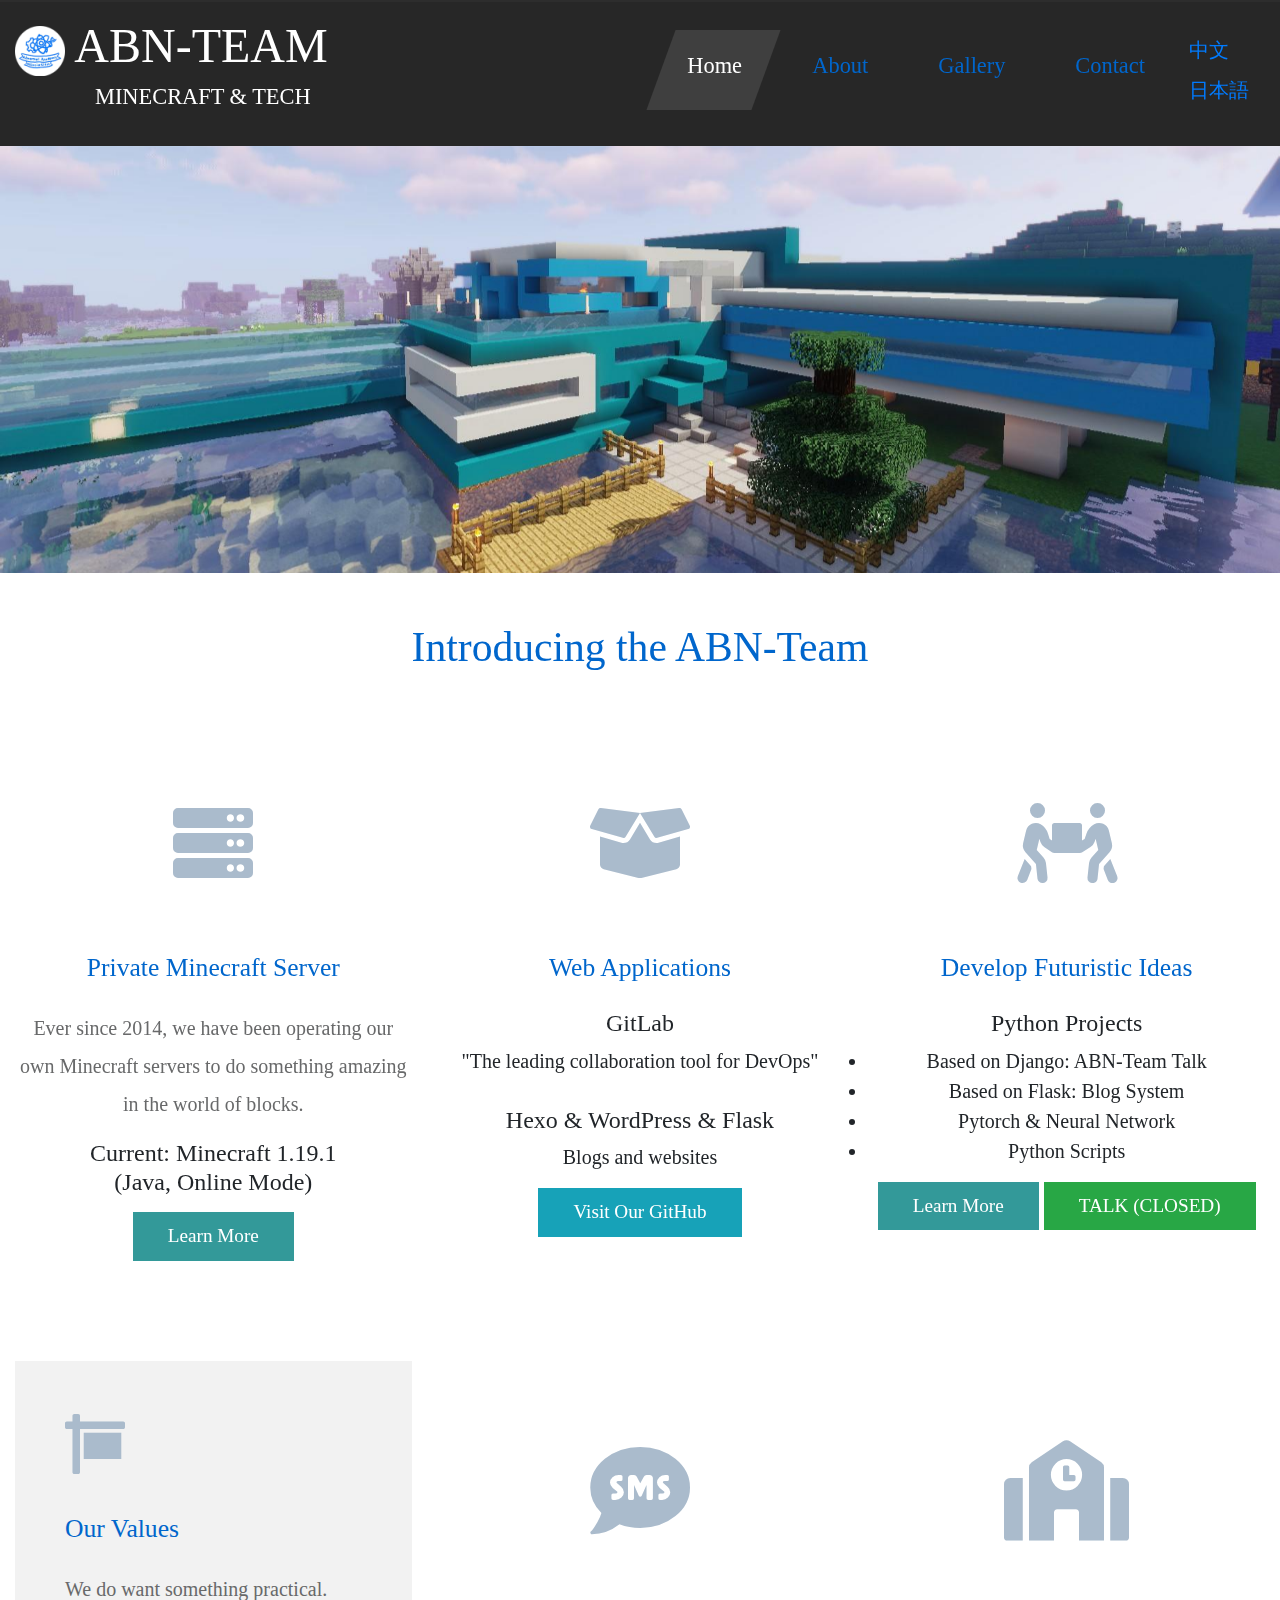
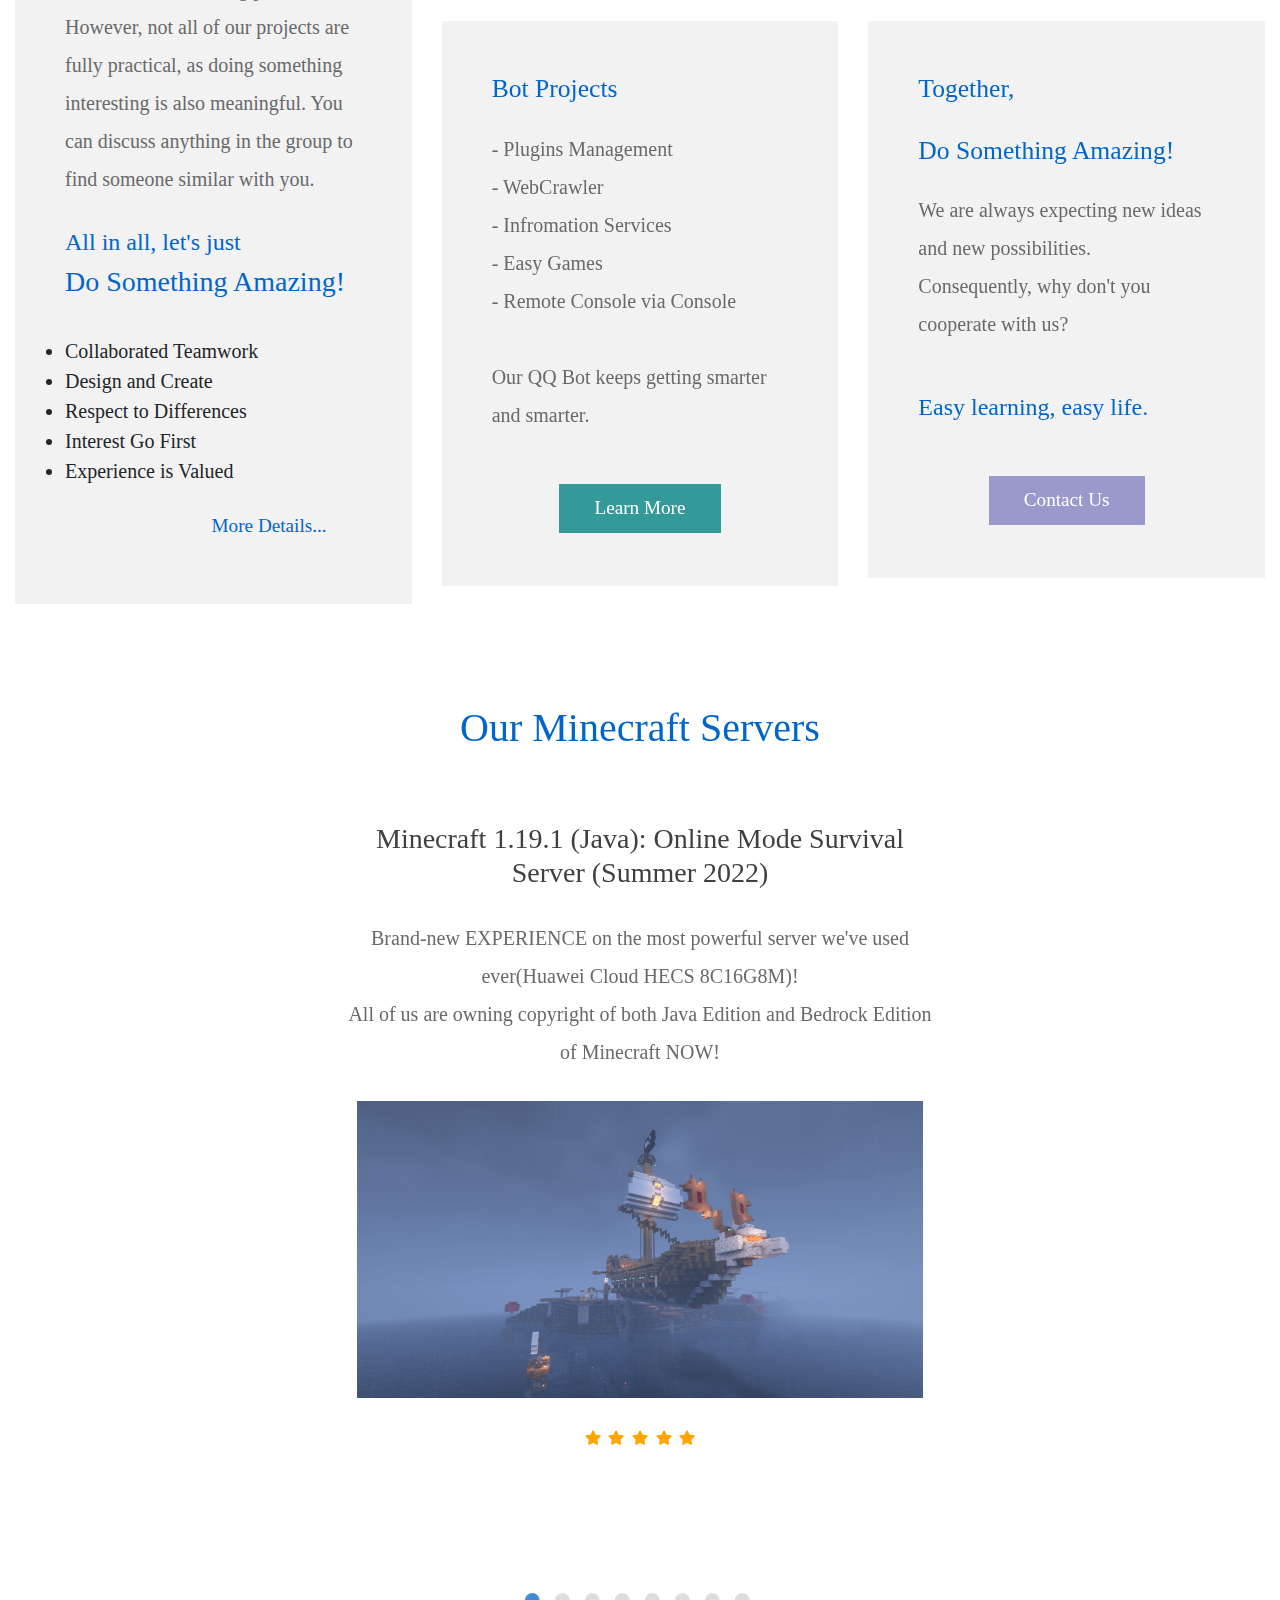
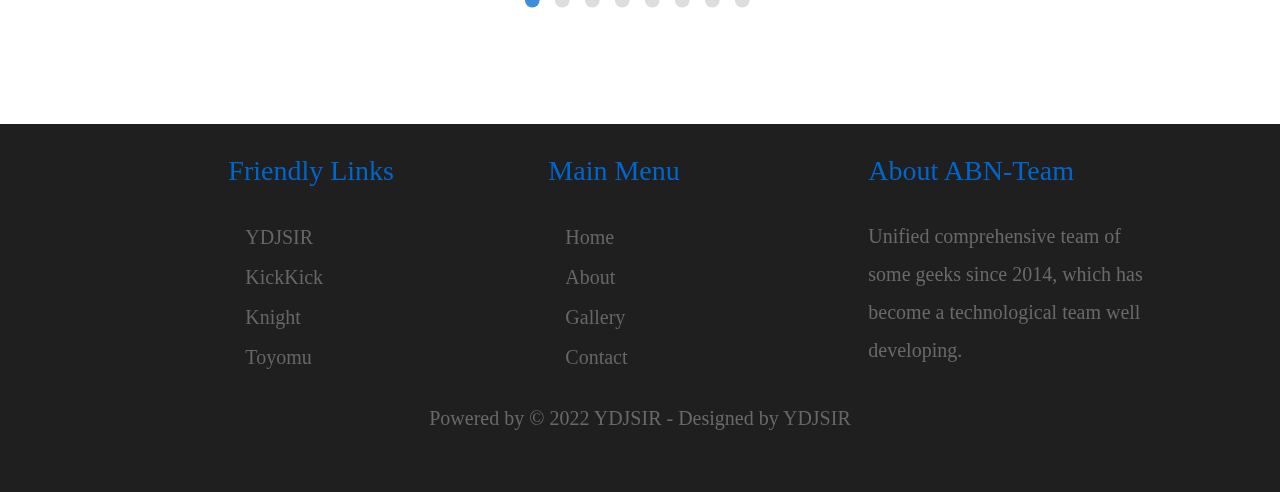
<file: index.html>
<!DOCTYPE html>
<html lang="en">

<head>
    <meta charset="UTF-8">
    <meta name="viewport" content="width=device-width, initial-scale=1.0">
    <meta http-equiv="X-UA-Compatible" content="ie=edge">
    <title>ABN-Team</title>
    <!-- Global site tag (gtag.js) - Google Analytics -->
    <script async src="https://www.googletagmanager.com/gtag/js?id=UA-166813896-1"></script>
    <script>
        window.dataLayer = window.dataLayer || [];
        function gtag() { dataLayer.push(arguments); }
        gtag('js', new Date());

        gtag('config', 'UA-166813896-1');
    </script>

    <link href="https://fonts.googleapis.com/css?family=Lato:400" rel="stylesheet" /> <!-- https://fonts.google.com/ -->
    <link href="css/bootstrap.min.css" rel="stylesheet" /> <!-- https://getbootstrap.com/ -->
    <link href="fontawesome/css/all.min.css" rel="stylesheet" /> <!-- https://fontawesome.com/ -->
    <link href="slick/slick.css" rel='stylesheet' /> <!-- https://kenwheeler.github.io/slick/ -->
    <link href="slick/slick-theme.css" rel='stylesheet' />
    <link href="css/templatemo-real-dynamic-.css" rel="stylesheet" />
    <link rel="icon" type="image/x-icon" href="icon.ico" />
    <!--

YDJSIR 547 Real Dynamic

https://templatemo.com/tm-547-real-dynamic

-->
</head>

<body>
    <div class="" style="margin: 0 auto">
        <div class="tm-site-header"></div> <!-- tm-site-header -->
        <div class="tm-site-header-overlay">
            <div class="container-fluid">
                <div class="row">
                    <div class="col-lg-4 tm-site-header-left">

                        <h1 class="text-uppercase tm-site-name text-white"><img alt="Name" src="img/ABN.png"
                                style="margin: 0 auto;"> ABN-Team<p class="text-white mb-0 tm-site-desc"
                                style="margin-left: 80px;">Minecraft & Tech</p>
                        </h1>

                    </div>
                    <div class="col-lg-8 tm-site-header-right">
                        <!--Navbar-->
                        <nav class="navbar navbar-expand-lg">
                            <!-- Collapse button -->
                            <button class="navbar-toggler toggler-example" type="button" data-toggle="collapse"
                                data-target="#navbarNav" aria-controls="navbarNav" aria-expanded="false"
                                aria-label="Toggle navigation"><span class="dark-blue-text"><i
                                        class="fas fa-bars text-white"></i></span></button>
                            <!-- Collapsible content -->
                            <div class="collapse navbar-collapse tm-nav" id="navbarNav">
                                <!-- Links -->
                                <ul class="navbar-nav ml-auto">
                                    <li class="nav-item active">
                                        <a class="nav-link tm-nav-link" href="#">Home <span
                                                class="sr-only">(current)</span></a>
                                    </li>
                                    <li class="nav-item">
                                        <a class="nav-link tm-nav-link" href="about.html">About</a>
                                    </li>
                                    <li class="nav-item">
                                        <a class="nav-link tm-nav-link" href="gallery.html">Gallery</a>
                                    </li>
                                    <li class="nav-item">
                                        <a class="nav-link tm-nav-link" href="contact.html">Contact</a>
                                    </li>
                                    <li>
                                        <a class="tm-nav-secondary" style="font-family: Microsoft YaHei;" target="_self"
                                            href="https://abn-team.top">中文</a><br>
                                        <a class="tm-nav-secondary" style="font-family: Microsoft YaHei;" target="_self"
                                            href="https://jp.abn-team.top">日本語</a>
                                    </li>
                                </ul>
                                <!-- Links -->
                            </div>
                            <!-- Collapsible content -->
                        </nav>
                        <!--/.Navbar-->
                    </div> <!-- col -->
                </div> <!-- row -->
            </div> <!-- container fluid -->
        </div> <!-- tm-site-header-overlay -->
        <div class="tm-header-stripe w-100"></div>
    </div>
    <div class="" style="margin: 0 auto">
        <div class="parallax-window" data-parallax="scroll" data-image-src="img/index.jpg">
        </div>
    </div>

    <div class="row bg-white" style="margin: 0 auto">
        <div class="tm-header-stripe w-100"></div>
        <div class="container-fluid">
            <!--Intro-->
            <section class="row tm-mb-1">
                <h2 class="col-12 text-center tm-text-primary tm-my-1 tm-intro-text">Introducing the ABN-Team</h2>

                <div class="col-lg-4 text-center">
                    <div class="tm-box-1">
                        <i class="fas fa-server fa-4x tm-icon-1"></i>
                        <h3 class="tm-h3 tm-text-primary">Private Minecraft Server</h3>
                        <p>Ever since 2014, we have been operating our own Minecraft servers to do something amazing in
                            the world of blocks.
                        <h4>Current: Minecraft 1.19.1 <br> (Java, Online Mode)</h4>
                        </p>
                        <a href="https://abn-team.top/index.php/category/mcserver"
                            class="btn btn-primary rounded-0">Learn More</a>
                        <!-- <a href="https://mcmap.ydjsir.com.cn/#" class="btn btn-success rounded-0">See Our World</a> -->
                    </div>
                </div>
                <div class="col-lg-4 text-center">
                    <div class="tm-box-1">
                        <i class="fas fa-box-open fa-4x tm-icon-1"></i>
                        <h3 class="tm-h3 tm-text-primary">Web Applications</h3>
                        <p>
                        <h4>GitLab</h4>
                        "The leading collaboration tool for DevOps"
                        <br>
                        <br>
                        <h4>Hexo & WordPress & Flask</h4>
                        Blogs and websites
                        </p>
                        <a href="https://github.com/ABNAA" class="btn btn-info rounded-0">Visit Our GitHub</a>
                        <!--
                            <a rel="nofollow" href="contact.html" target="_parent">Contact us</a> for more info.</p>
                            <a href="#" class="btn btn-primary rounded-0">Read More</a>
                        -->

                    </div>
                </div>
                <div class="col-lg-4 text-center">
                    <div class="tm-box-1">
                        <i class="fas fa-people-carry fa-4x tm-icon-1"></i>
                        <h3 class="tm-h3 tm-text-primary">Develop Futuristic Ideas</h3>
                        <p style="text-align: left;">
                        <h4>Python Projects</h4>
                        <li>Based on Django: ABN-Team Talk</li>
                        <li>Based on Flask: Blog System</li>
                        <li>Pytorch & Neural Network</li>
                        <li>Python Scripts</li>
                        </p>
                        <a href="https://abn-team.top/index.php/2020/04/07/python-%e9%a1%b9%e7%9b%ae/"
                            class="btn btn-primary rounded-0">Learn More</a>
                        <a href="#" class="btn btn-success rounded-0">TALK (CLOSED)</a>
                    </div>
                </div>
            </section>

            <!-- Services -->
            <div class="row tm-mb-1">
                <div class="col-lg-4">
                    <div class="tm-bg-gray tm-box-2">
                        <i class="fas fa-3x fa-sign tm-mb-3"></i>
                        <h3 class="tm-text-primary tm-h3">Our Values</h3>
                        <p class="tm-mb-4">
                        We do want something practical. However, not all of our projects are fully practical, as doing
                        something interesting is also meaningful. You can discuss anything in the group to find someone
                        similar with you.
                        <br>
                        <h4 class="tm-text-primary">All in all, let's just</h4>
                        <h3 class="tm-text-primary">Do Something Amazing!</h3><br>
                        <li> Collaborated Teamwork</li>
                        <li> Design and Create</li>
                        <li> Respect to Differences</li>
                        <li> Interest Go First</li>
                        <li> Experience is Valued</li>
                        </p>
                        <a href="about.html" class="d-block text-right btn-pad btn-text">More Details...</a>
                    </div>
                </div>
                <div class="col-lg-4">
                    <i class="fas fa-sms fa-5x tm-icon-2 d-block text-center"></i>
                    <div class="tm-bg-gray tm-box-2">
                        <h3 class="tm-text-primary tm-h3">Bot Projects</h3>
                        <p class="tm-mb-5">
                            - Plugins Management<br>
                            - WebCrawler<br>
                            - Infromation Services<br>
                            - Easy Games<br>
                            - Remote Console via Console<br>

                            <br>Our QQ Bot keeps getting smarter and smarter.
                        </p>
                        <div class="text-center">
                            <a href="https://abn-team.top/index.php/2020/04/06/%e9%85%b7q-nonebot%e9%a1%b9%e7%9b%ae/"
                                class="btn btn-primary rounded-0">Learn More</a>
                        </div>
                    </div>
                </div>
                <div class="col-lg-4">
                    <i class="fas fa-school fa-5x tm-icon-2 d-block text-center"></i>
                    <div class="tm-bg-gray tm-box-2">
                        <h3 class="tm-text-primary tm-h3">Together, <br><br>Do Something Amazing!</h3>
                        <p class="tm-mb-5">
                            We are always expecting new ideas and new possibilities. <br>
                            Consequently, why don't you cooperate with us?
                        <h4 class="tm-text-primary">Easy learning, easy life.</h4><br>
                        </p>
                        <div class="text-center"><a href="contact.html" class="btn btn-secondary rounded-0">Contact
                                Us</a></div>
                    </div>
                </div>
            </div>

            <!-- Testimonials -->
            <div class="tm-mb-2">
                <h2 class="text-center tm-text-primary tm-h2-big tm-mb-6">Our Minecraft Servers</h2>
                <!-- Carousel -->
                <div class="col-lg-6 mx-auto tm-mb-4">
                    <div class="tm-carousel">
                        <div class="text-center">
                            <h3 class="tm-mb-4 tm-text-dark-gray">Minecraft 1.19.1 (Java): Online Mode Survival Server (Summer 2022)</h3>
                            <p class="tm-mb-4">
                            </p>
                            <p class="tm-mb-4">Brand-new EXPERIENCE on the most powerful server we've used ever(Huawei Cloud HECS 8C16G8M)!
                                <br>
                                All of us are owning copyright of both Java Edition and Bedrock Edition of Minecraft NOW!
                            </p>
                            <img alt="" src="img/1.19.1-1.png" style="margin: 0 auto; width: 95%" />

                            <br>
                            <div class="rating">
                                <span class="star fas fa-star checked"></span>
                                <span class="star fas fa-star checked"></span>
                                <span class="star fas fa-star checked"></span>
                                <span class="star fas fa-star checked"></span>
                                <span class="star fas fa-star checked"></span>
                            </div>
                        </div>
                        <div class="text-center">
                            <h3 class="tm-mb-4 tm-text-dark-gray">Minecraft 1.16.1: Survival Server</h3>
                            <p class="tm-mb-4">
                                We try newer versions of Minecraft during our holidays in college life.
                                <br>
                                <br>
                                <a href="https://abn-team.top/index.php/2020/08/06/1-16-1server/"
                                   class="btn btn-primary rounded-0">Learn More</a>
                                <br>
                            </p>

                            <img alt="" src="img/1.16.1-6.png" style="margin: 0 auto; width: 95%" />

                            <br>
                            <div class="rating">
                                <span class="star fas fa-star checked"></span>
                                <span class="star fas fa-star checked"></span>
                                <span class="star fas fa-star checked"></span>
                                <span class="star fas fa-star checked"></span>
                                <span class="star fas fa-star checked"></span>
                            </div>
                        </div>
                        <div class="text-center">

                            <h3 class="tm-mb-4 tm-text-dark-gray">Minecraft 1.14.4 With Plugins: Buildcraft</h3>
                            <p class="tm-mb-4">
                            <h4>On going from November, 2019 to November, 2020!</h4>
                            </p>
                            <p class="tm-mb-4">Worldedit and CoreProtect is supported to assist our awesome architects,
                                Tom and Mars on a 2C2T4G CVM.<br><br>
                                <a href="https://abn-team.top/index.php/2020/04/05/19秋-20冬：建筑服"
                            class="btn btn-primary rounded-0">Learn More</a>
<!--                                <a href="https://mcmap.ydjsir.com.cn/#" class="btn btn-success rounded-0">See Our-->
<!--                                    World</a>-->
                            </p>

                            <img alt="" src="img/114-5.jpg" style="margin: 0 auto; width: 95%" />

                            <br>
                            <div class="rating">
                                <span class="star fas fa-star checked"></span>
                                <span class="star fas fa-star checked"></span>
                                <span class="star fas fa-star checked"></span>
                                <span class="star fas fa-star checked"></span>
                                <span class="star fas fa-star checked"></span>
                            </div>
                        </div>
                        <div class="text-center">
                            <h3 class="tm-mb-4 tm-text-dark-gray">Eighth & Seventh: Minecraft 1.7.10 With MODs <br>
                                2019's Summer</h3>
                            <p class="tm-mb-4">When we had just left our high school and kept waiting for greeting our
                                university life, we operated the most complex and efficient server ever in our history.
                                <br><br>
                                <a href="https://abn-team.top/index.php/2020/04/05/2019-%e5%a4%8f%ef%bc%9a8-%e5%91%a8%e7%9b%ae"
                                class="btn btn-primary rounded-0">Learn More - 8th</a>
                                <a href="https://abn-team.top/index.php/2020/04/05/2019-%e5%a4%8f%ef%bc%9a7-%e5%91%a8%e7%9b%ae"
                                class="btn btn-secondary rounded-0">Learn More - 7th</a>
                            </p>
                            <img alt="" src="img/3-9.jpg" style="margin: 0 auto; width: 95%" />
                            <br>
                            <div class="rating">
                                <span class="star fas fa-star checked"></span>
                                <span class="star fas fa-star checked"></span>
                                <span class="star fas fa-star checked"></span>
                                <span class="star fas fa-star checked"></span>
                                <span class="star fas fa-star checked"></span>
                            </div>
                        </div>
                        <div class="text-center">
                            <h3 class="tm-mb-4 tm-text-dark-gray">Sixth: Minecraft 1.12.2 With MODs: New
                                Industrialization <br> 2019's Summer</h3>
                            <p class="tm-mb-4">This was the first trial of MOD server at version higher than 1.7.10.
                                However, we found that many classic mods stop updating since 1.7.10. Consequently, this
                                server didn't last for a long time.
                                <br><br>
                                <a href="https://abn-team.top/index.php/2020/04/05/2019-%e5%a4%8f%ef%bc%9a%e5%85%ad%e5%91%a8%e7%9b%ae/"
                                class="btn btn-primary rounded-0">Learn More - 6th</a>
                            </p>
                            <img alt="" src="img/Sixth.jpg" style="margin: 0 auto; width: 95%" />
                            <br>
                            <div class="rating">
                                <span class="star fas fa-star checked"></span>
                                <span class="star fas fa-star checked"></span>
                                <span class="star fas fa-star checked"></span>
                                <span class="star fas fa-star checked"></span>
                                <span class="star fas fa-star"></span>
                            </div>
                        </div>
                        <div class="text-center">
                            <h3 class="tm-mb-4 tm-text-dark-gray">Third & Fourth & Fifth: Minecraft 1.7.10 With
                                MODs</h3>
                            <p class="tm-mb-4">Based on MCBBS, we add our favorite MODs to the server from time to time,
                                which lay a solid foundation for the later large-scale server.
                                <br><br>
                                <a href="https://abn-team.top/index.php/2020/04/05/2016%e5%a4%8f%ef%bc%9a%e4%ba%94%e5%91%a8%e7%9b%ae/"
                                class="btn btn-secondary rounded-0">Learn More - 5th</a>
                                <a href="https://abn-team.top/index.php/2020/04/05/2016-%e5%a4%8f%ef%bc%9a4-%e5%91%a8%e7%9b%ae/"
                                class="btn btn-primary rounded-0">Learn More - 4th</a><br>
                                <a href="https://abn-team.top/index.php/2020/04/05/2015-%e5%86%ac%ef%bc%9a3-%e5%91%a8%e7%9b%ae/"
                                class="btn btn-info rounded-0">Learn More - 3rd</a><br>
                            </p>
                            <img alt="" src="img/3-3.jpg" style="margin: 0 auto; width: 95%" />
                            <br>
                            <div class="rating">
                                <span class="star fas fa-star checked"></span>
                                <span class="star fas fa-star checked"></span>
                                <span class="star fas fa-star checked"></span>
                                <span class="star fas fa-star checked"></span>
                                <span class="star fas fa-star"></span>
                            </div>
                        </div>
                        <div class="text-center">
                            <h3 class="tm-mb-4 tm-text-dark-gray">Second: Minecraft 1.7.10 with MODs</h3>
                            <p class="tm-mb-4">
                                At this time, ABN-Team was still in the early stage of server development, and our
                                experience in module selection and collocation was still insufficient.
                                <br><br>
                                <a href="https://abn-team.top/index.php/2020/04/05/2015%e5%a4%8f%ef%bc%9a2-%e5%91%a8%e7%9b%ae/"
                                class="btn btn-primary rounded-0">Learn More - 2nd</a><br>
                            </p>
                            <img alt="" src="img/3-6.jpg" style="margin: 0 auto; width: 95%" />
                            <br>
                            <div class="rating">
                                <span class="star fas fa-star checked"></span>
                                <span class="star fas fa-star checked"></span>
                                <span class="star fas fa-star checked"></span>
                                <span class="star fas fa-star checked"></span>
                                <span class="star fas fa-star"></span>
                            </div>
                        </div>
                        <div class="text-center">
                            <h3 class="tm-mb-4 tm-text-dark-gray">First: Minecraft 1.7.10 with MODs & Minecraft 1.8</h3>
                            <p class="tm-mb-4">
                                This was the start of our dream of own server. During this time, we fully realized the
                                advantage of private servers and made the transition from "暮桥时光" server to our own
                                server.
                                <br><br>
                                <a href="https://abn-team.top/index.php/2020/04/05/2015%e5%a4%8f%ef%bc%9a%e4%b8%80%e5%91%a8%e7%9b%ae/"
                                class="btn btn-success rounded-0">Review Where We Started</a><br>
                            </p>
                            <img alt="" src="img/1st.jpg" style="margin: 0 auto; width: 95%" />
                            <br>
                            <div class="rating">
                                <span class="star fas fa-star checked"></span>
                                <span class="star fas fa-star checked"></span>
                                <span class="star fas fa-star checked"></span>
                                <span class="star fas fa-star checked"></span>
                                <span class="star fas fa-star"></span>
                            </div>
                        </div>
                    </div>
                </div>
            </div>
        </div>
        <br>
    </div>
    <br>
    <div class="row tm-mb-7 tm-container" style="margin: 0 auto">
        <div class="col-lg-2 col-sm-6 mb-lg-0 mb-5">
        </div>
        <div class="col-lg-3 col-sm-6 mb-lg-0 mb-5">
            <h3 class="tm-text-primary tm-mb-4">Friendly Links</h3>
            <nav class="tm-nav-secondary">
                <ul>
                    <li><a href="https://ydj.abn-team.top">YDJSIR</a></li>
                    <li><a href="https://kiki.abn-team.top">KickKick</a></li>
                    <li><a href="https://knight.abn-team.top">Knight</a></li>
                    <li><a href="https://toyomu.abn-team.top">Toyomu</a></li>
                </ul>
            </nav>
        </div>
        <div class="col-lg-3 col-sm-6 mb-lg-0 mb-5">
            <h3 class="tm-text-primary tm-mb-4">Main Menu</h3>
            <nav class="tm-nav-secondary">
                <ul>
                    <li><a href="index.html">Home</a></li>
                    <li><a href="about.html">About</a></li>
                    <li><a href="gallery.html">Gallery</a></li>
                    <li><a href="contact.html">Contact</a></li>
                </ul>
            </nav>
        </div>
        <div class="col-lg-3 col-sm-6 mb-lg-0 mb-5">
            <h3 class="tm-text-primary tm-mb-4">About ABN-Team</h3>
            <p class="tm-mb-4">Unified comprehensive team of some geeks since 2014, which has become a technological
                team well developing.</p>
            <div>
                <!--
                        <a href="https://youtube.com" class="tm-social-link"><i class="fab fa-youtube tm-social-icon"></i></a>
                        <a href="https://fb.com/YDJSIR" class="tm-social-link"><i class="fab fa-facebook tm-social-icon"></i></a>
                        <a href="https://twitter.com" class="tm-social-link"><i class="fab fa-twitter tm-social-icon"></i></a>
                        <a href="https://instagram.com" class="tm-social-link"><i class="fab fa-instagram tm-social-icon"></i></a>
                         -->
            </div>
        </div>
        <div class="col-lg-2 col-sm-6 mb-lg-0 mb-5">
        </div>
    </div>
    <footer class="row" >
        <p class="mb-0 w-100 text-center col-12">
            Powered by &copy; 2022 YDJSIR

            - Designed by <a rel="nofollow" href="https://templatemo.com" class="tm-text-link">YDJSIR</a>
        </p>
    </footer>
    </div> <!-- container-fluid -->
    </div> <!-- tm-container -->

    <script src="js/jquery-3.4.1.min.js"></script>
    <script src="js/bootstrap.min.js"></script>
    <script src="js/parallax.min.js"></script> <!-- https://pixelcog.github.io/parallax.js/ -->
    <script src="slick/slick.min.js"></script>
    <script src="js/tooplate-script.js"></script>
    <script>
        $(document).ready(function () {
            // Testimonials carousel
            $('.tm-carousel').slick({
                dots: true,
                infinite: false,
                speed: 300,
                slidesToShow: 1,
                slidesToScroll: 1
            });
        });
    </script>
</body>

</html>
</file>
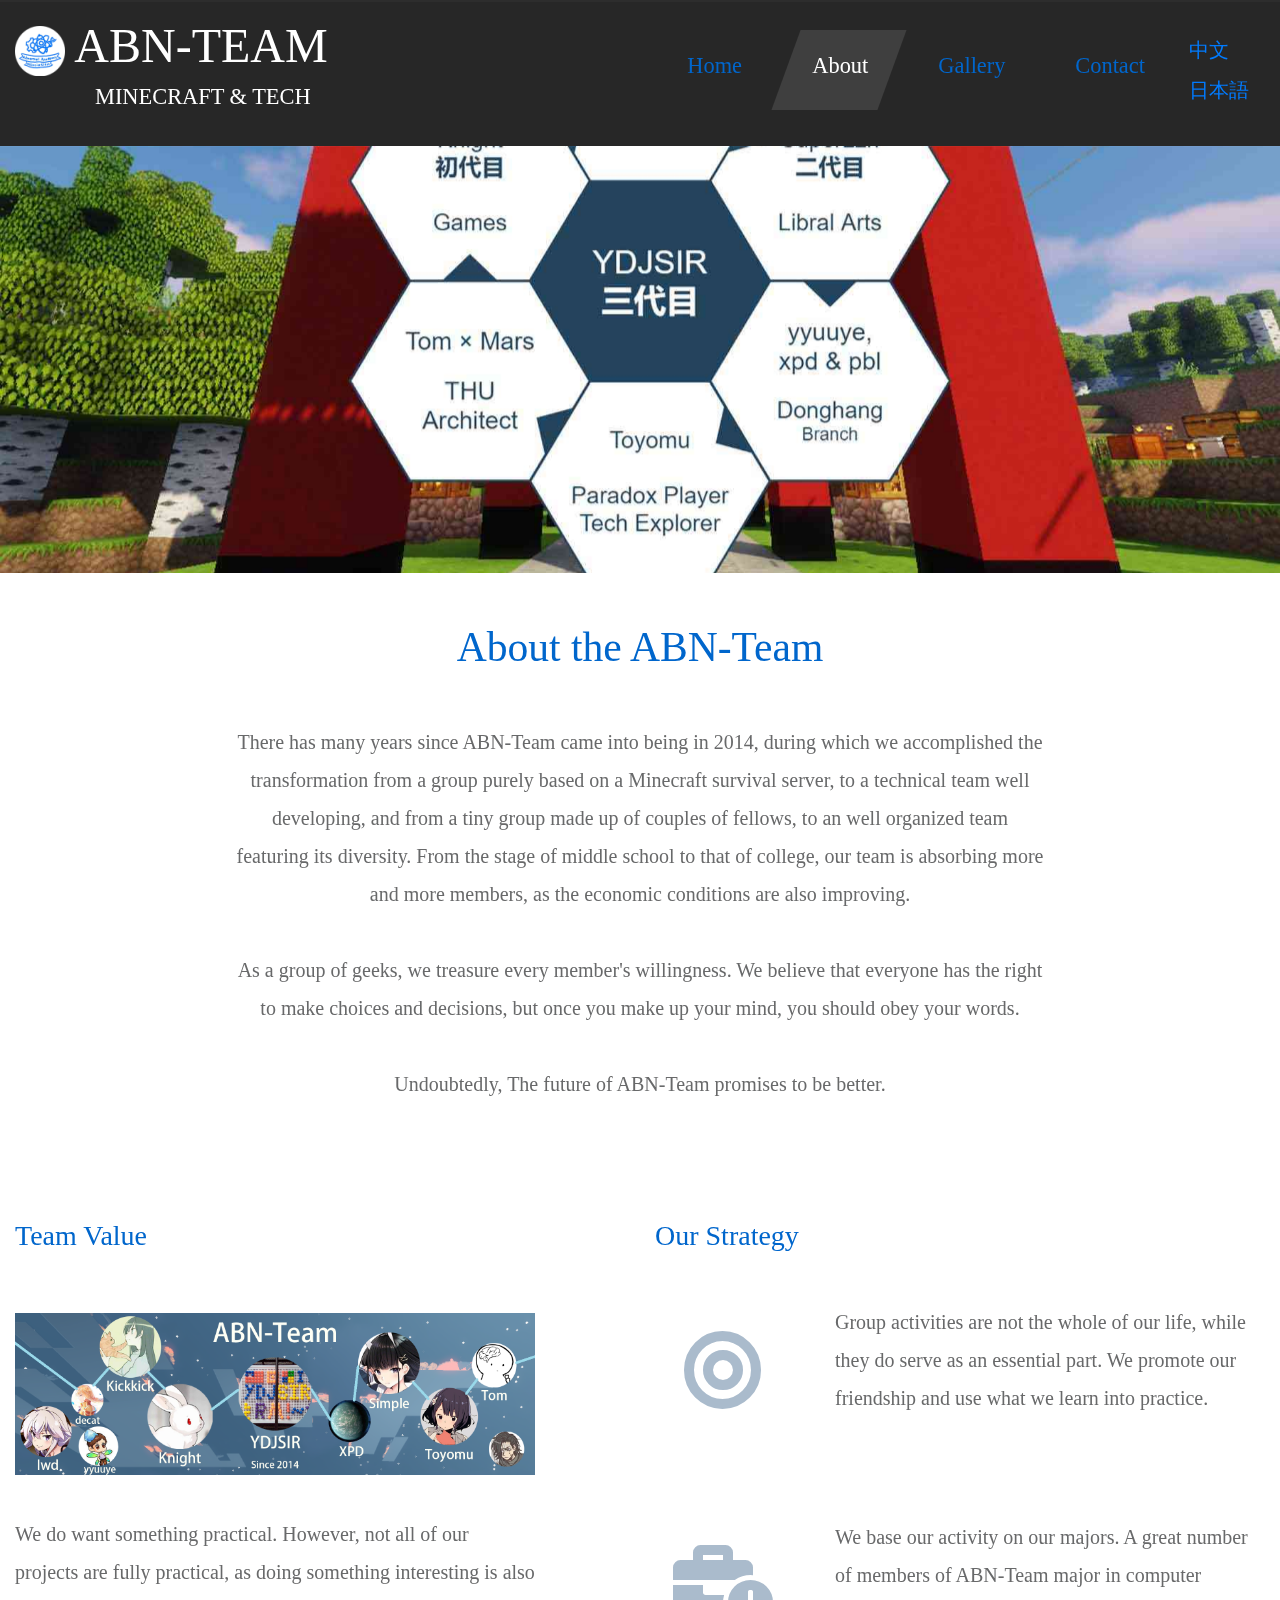
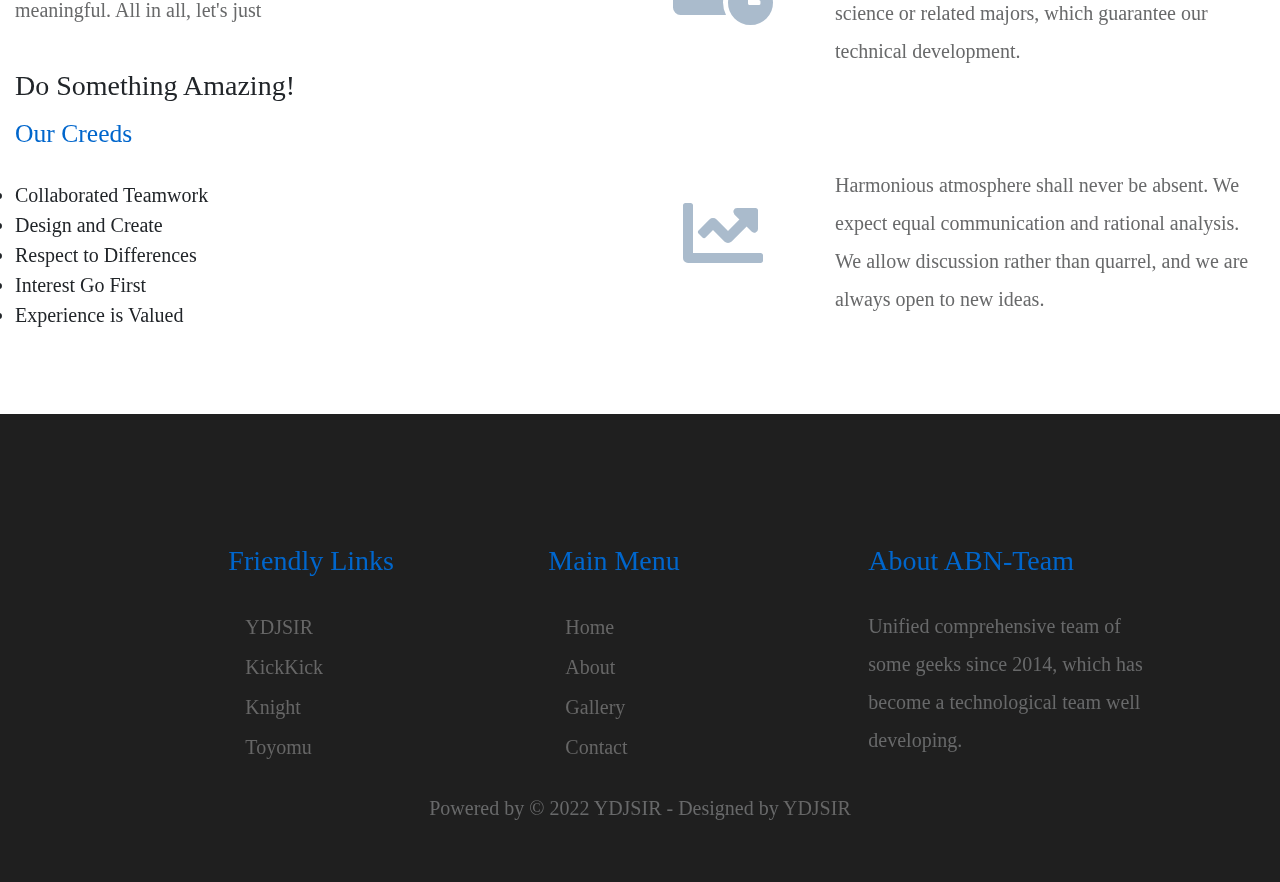
<file: about.html>
<!DOCTYPE html>
<html lang="en">

<head>
    <meta charset="UTF-8">
    <meta name="viewport" content="width=device-width, initial-scale=1.0">
    <meta http-equiv="X-UA-Compatible" content="ie=edge">
    <title>ABN-Team</title>
    <script async src="https://www.googletagmanager.com/gtag/js?id=UA-166813896-1"></script>
    <script>window.dataLayer = window.dataLayer || []; function gtag() { dataLayer.push(arguments) } gtag('js', new Date()); gtag('config', 'UA-166813896-1'); </script>
    <link href="https://fonts.googleapis.com/css?family=Lato:400" rel="stylesheet" />
    <link href="css/bootstrap.min.css" rel="stylesheet" />
    <link href="fontawesome/css/all.min.css" rel="stylesheet" />
    <link href="css/magnific-popup.min.css" rel="stylesheet" />
    <link href="slick/slick.css" rel='stylesheet' />
    <link href="slick/slick-theme.css" rel='stylesheet' />
    <link href="css/templatemo-real-dynamic-.css" rel="stylesheet" />
    <link rel="icon" type="image/x-icon" href="icon.ico" />
</head>

<body>
    <div class="" style="margin: 0 auto;">
        <div class="tm-site-header"></div>
        <div class="tm-site-header-overlay">
            <div class="container-fluid">
                <div class="row">
                    <div class="col-lg-4 tm-site-header-left">
                        <h1 class="text-uppercase tm-site-name text-white"><img alt="" src="img/ABN.png"
                                style="margin: 0 auto;" /> ABN-Team<p class="text-white mb-0 tm-site-desc"
                                style="margin-left: 80px;">Minecraft & Tech</p>
                        </h1>
                    </div>
                    <div class="col-lg-8 tm-site-header-right">
                        <nav class="navbar navbar-expand-lg"><button class="navbar-toggler toggler-example"
                                type="button" data-toggle="collapse" data-target="#navbarNav" aria-controls="navbarNav"
                                aria-expanded="false" aria-label="Toggle navigation"><span class="dark-blue-text"><i
                                        class="fas fa-bars text-white"></i></span></button>
                            <div class="collapse navbar-collapse tm-nav" id="navbarNav">
                                <ul class="navbar-nav ml-auto">
                                    <li class="nav-item"><a class="nav-link tm-nav-link" href="index.html">Home</a></li>
                                    <li class="nav-item active"><a class="nav-link tm-nav-link" href="#">About <span
                                                class="sr-only">(current)</span></a></li>
                                    <li class="nav-item"><a class="nav-link tm-nav-link" href="gallery.html">Gallery</a>
                                    </li>
                                    <li class="nav-item"><a class="nav-link tm-nav-link" href="contact.html">Contact</a>
                                    </li>
                                    <li>
                                        <a class="tm-nav-secondary" style="font-family: Microsoft YaHei;" target="_self"
                                        href="https://abn-team.top">中文</a><br>
                                        <a class="tm-nav-secondary" style="font-family: Microsoft YaHei;" target="_self"
                                        href="https://jp.abn-team.top">日本語</a>
                                    </li>
                                </ul>
                            </div>
                        </nav>
                    </div>
                </div>
            </div>
        </div>
        <div class="tm-header-stripe w-100"></div>
    </div>
    <div class="" style="margin: 0 auto" >
        <div class="parallax-window" data-parallax="scroll" data-image-src="img/ABN-Structure.jpg"></div>
    </div>
    <div class="bg-white" style="margin: 0 auto" >
        <div class="tm-header-stripe w-100"></div>
        <div class="container-fluid">
            <section class="row tm-mb-1">
                <div class="col-12 text-center mx-auto tm-about-box">
                    <h2 class="tm-text-primary tm-my-1 tm-mb-5 tm-intro-text">About the ABN-Team</h2>
                    <p>There has many years since ABN-Team came into being in 2014, during which we accomplished the
                        transformation from a group purely based on a Minecraft survival server, to a technical team
                        well developing, and from a tiny group made up of couples of fellows, to an well organized team
                        featuring its diversity. From the stage of middle school to that of college, our team is
                        absorbing more and more members, as the economic conditions are also improving. <br><br>As a
                        group of geeks, we treasure every member's willingness. We believe that everyone has the right
                        to make choices and decisions, but once you make up your mind, you should obey your
                        words.<br><br>Undoubtedly, The future of ABN-Team promises to be better.</p>
                </div>
            </section>
            <div class="row tm-mb-1">
                <section class="col-lg-6 mb-lg-0 mb-5 tm-company-background-col">
                    <div class="tm-company-background">
                        <h3 class="tm-text-primary tm-mb-9">Team Value</h3><img src="img/2020-landscape.png"
                            alt="Company Background Image" class="img-fluid tm-mb-3">
                        <p class="tm-mb-3">We do want something practical. However, not all of our projects are fully
                            practical, as doing something interesting is also meaningful. All in all, let's just
                        <h3>Do Something Amazing!</h3>
                        </p>
                        <h3 class="tm-text-primary tm-h3">Our Creeds</h3>
                        <p class="tm-mb-4">
                            <li>Collaborated Teamwork</li>
                            <li>Design and Create</li>
                            <li>Respect to Differences</li>
                            <li>Interest Go First</li>
                            <li>Experience is Valued</li>
                        </p>
                    </div>
                </section>
                <section class="col-lg-6">
                    <h3 class="tm-text-primary tm-mb-5">Our Strategy</h3>
                    <div class="tm-strategy-box tm-mb-7"><i class="fas fa-bullseye fa-4x tm-strategy-icon"></i>
                        <p class="tm-strategy-text">Group activities are not the whole of our life, while they do serve
                            as an essential part. We promote our friendship and use what we learn into practice.</p>
                    </div>
                    <div class="tm-strategy-box tm-mb-7"><i class="fas fa-business-time fa-4x tm-strategy-icon"></i>
                        <p class="tm-strategy-text">We base our activity on our majors. A great number of members of
                            ABN-Team major in computer science or related majors, which guarantee our technical
                            development.</p>
                    </div>
                    <div class="tm-strategy-box tm-mb-7"><i class="fas fa-chart-line fa-4x tm-strategy-icon"></i>
                        <p class="tm-strategy-text">Harmonious atmosphere shall never be absent. We expect equal
                            communication and rational analysis. We allow discussion rather than quarrel, and we are
                            always open to new ideas.</p>
                    </div>
                </section>
            </div>
        </div>
    </div>
    <br>
    <div class="row tm-container tm-mb-7" style="margin: 0 auto;">
        <div class="col-lg-2 col-sm-6 mb-lg-0 mb-5">
        </div>
        <div class="col-lg-3 col-sm-6 mb-lg-0 mb-5">
            <h3 class="tm-text-primary tm-mb-4">Friendly Links</h3>
            <nav class="tm-nav-secondary">
                <ul>
                    <li><a href="https://ydj.abn-team.top">YDJSIR</a></li>
                    <li><a href="https://kiki.abn-team.top">KickKick</a></li>
                    <li><a href="https://knight.abn-team.top">Knight</a></li>
                    <li><a href="https://toyomu.abn-team.top">Toyomu</a></li>
                </ul>
            </nav>
        </div>
        <div class="col-lg-3 col-sm-6 mb-lg-0 mb-5">
            <h3 class="tm-text-primary tm-mb-4">Main Menu</h3>
            <nav class="tm-nav-secondary">
                <ul>
                    <li><a href="index.html">Home</a></li>
                    <li><a href="about.html">About</a></li>
                    <li><a href="gallery.html">Gallery</a></li>
                    <li><a href="contact.html">Contact</a></li>
                </ul>
            </nav>
        </div>
        <div class="col-lg-3 col-sm-6 mb-lg-0 mb-5">
            <h3 class="tm-text-primary tm-mb-4">About ABN-Team</h3>
            <p class="tm-mb-4">Unified comprehensive team of some geeks since 2014, which has become a technological
                team well developing.</p>
            <div>
                <!--
                        <a href="https://youtube.com" class="tm-social-link"><i class="fab fa-youtube tm-social-icon"></i></a>
                        <a href="https://fb.com/YDJSIR" class="tm-social-link"><i class="fab fa-facebook tm-social-icon"></i></a>
                        <a href="https://twitter.com" class="tm-social-link"><i class="fab fa-twitter tm-social-icon"></i></a>
                        <a href="https://instagram.com" class="tm-social-link"><i class="fab fa-instagram tm-social-icon"></i></a>
                         -->
            </div>
        </div>
        <div class="col-lg-2 col-sm-6 mb-lg-0 mb-5">
        </div>
    </div>
    <footer class="row">
        <p class="mb-0 w-100 text-center col-12">Powered by &copy; 2022 YDJSIR - Designed by <a rel="nofollow"
                href="https://templatemo.com" class="tm-text-link">YDJSIR</a></p>
    </footer>
    </div>
    </div>
    <script src="js/jquery-3.4.1.min.js"></script>
    <script src="js/bootstrap.min.js"></script>
    <script src="js/parallax.min.js"></script>
    <script src="js/tooplate-script.js"></script>
</body>

</html>
</file>
<file: css/templatemo-real-dynamic-.css>
/*

    COLOR
    Gray: #474849 - Menu highlight color
    Light gray: #656667  - Background overlay color
    Blue: #06C - Heading color
    Gray: #ABC - ICON color
    Green: #399 - Green button color
    Purple:  #99C - Purple button color
    Gray: #666 - Text color
    Light gray: #DCDDDE - Carousel item inactive color
    Light gray: #F2F2F2 - Box color
    Dark gray: #68696A - Testimonial title color
*/

body {
  font-family: 'Microsoft YaHei';
  font-size: 20px;
  overflow-x: hidden;
  background-color: #1f1f1f;  
}

a { 
    transition: all 0.3s ease; 
    text-decoration: none;
}

a:hover { text-decoration: none; }
button:focus { outline: none; }

p, address {
  color: #68696A;
  line-height: 1.9;    
}

address { max-width: 500px; }
ul, i { color: #333333; }
ul { line-height: 2; }

.tm-container {
    max-width: 2000px;
    margin: 0;
}

.container-fluid { max-width: 1570px; }

.tm-site-header {
    background-color: #ffffff10;
    /* background-image: url(../img/stripe.png); */
    height: 2px;    
}

.tm-site-header-overlay {
    color: #06C;
    background-color: #ffffff0a;    
    padding-top: 15px; 
}

.tm-header-stripe {
    height: 0px;
    width: 68.75%;
    background-color: #3f3f3f;      
    background-image: url(../img/stripe-short.png);
}


.tm-site-header-left { padding-bottom: 20px; }

.tm-site-header-right {
    padding-top: 5px;
    padding-bottom: 5px;
}

.tm-site-name { font-size: 3rem; }
.tm-site-desc { font-size: 1.4rem; }

.nav-item {  
  font-size: 1.4rem;
  transform: skew(-20deg, 0);
  transition: all 0.3s ease;
  margin-right: 20px;
}

.navbar-expand-lg .navbar-nav .nav-link {
  color: #06C;
  padding: 14px 25px;      
  transform: skew(20deg, 0);
}

.nav-item.active,
.nav-item:hover {
  background-color: #3f3f3f;
}

.nav-item.active .nav-link,
.nav-item:hover .nav-link {
  color: white;
}

.parallax-window {
    min-height: 600px;
    background: transparent;
}

.tm-intro-text { font-size: 2.6rem; }
.tm-text-primary {
  font-family: Microsoft YaHei;
  color: #06C; }
.tm-text-dark-gray { color: #3f3f3f; }

.tm-my-1 {
    margin-top: 50px;
    margin-bottom: 100px;
}

.tm-mb-1 { margin-bottom: 100px; }
.tm-mb-2 { margin-bottom: 135px; }
.tm-mb-3 { margin-bottom: 40px; }
.tm-mb-4 { margin-bottom: 30px; }
.tm-mb-5 { margin-bottom: 50px; }
.tm-mb-6 { margin-bottom: 70px; }
.tm-mb-7 { margin-bottom: 80px; }
.tm-mb-8 { margin-bottom: 200px; }
.tm-mb-9 { margin-bottom: 60px; }
.tm-mb-10 { margin-bottom: 330px; }

.tm-h3 {
    font-size: 1.6rem;
    margin-bottom: 25px;
}

.tm-h2-big { font-size: 2.5rem; }

.tm-box-1 {
    max-width: 410px;
    margin: 0 auto;
}

.tm-box-2 {
    padding: 53px 50px;
    max-width: 460px;
    margin-left: auto;
    margin-right: auto;
}

.tm-bg-gray { background-color: #F2F2F2; }

.tm-icon-1 {
    margin-bottom: 40px;
    padding: 30px;
}

.tm-icon-2 { padding: 80px 30px; }
footer { padding-bottom: 55px; }

.btn {
  font-size: 1.2rem;
  padding: 10px 35px;
  border: none;
}

.btn-pad { padding: 10px 35px; }
.btn-primary { background-color: #399;   }
.btn-primary:hover { background-color: #2d827f; }
.btn-secondary { background-color: #99C; }
.btn-secondary:hover { background-color: #6d71c6; }

.btn-3 {
  color: white;
  background-color: #51a2f1;
  padding: 15px 38px;
}

.btn-3:hover {
  color: white;
  background-color: #6bb6ff;
}

ul { padding-left: 17px; }
ul li { list-style: none; }

.btn-text {
    color: #06C;
    font-size: 1.2rem;
}

.btn-text:hover { color: #666; }
.tm-nav-secondary ul li a { color: #666; }
.tm-nav-secondary ul li a:hover { color: #06C; }

.tm-social-icon {
    width: 40px;
    height: 40px;
}

.tm-social-link:hover .tm-social-icon { color: #06C; }
.tm-text-link { color: #666; }
.tm-text-link:hover { color: #06C; }
.tm-carousel { padding-bottom: 30px; }

/*
  Slick dots
*/
.slick-dots li { width: 20px; }
.slick-dots li button { width: 15px; }

.slick-dots li button:before {
    font-family: "Font Awesome 5 Free";
    font-size: 15px;
    font-weight: 900;
    content: "\f111";
    color: #ddd;
    opacity: 1;
    width: 15px;
    transition: all 0.3s ease;
}

.slick-dots li button:hover:before, 
.slick-dots li button:focus:before,
.slick-dots li.slick-active button:before {
    color: #06C;
}

.rating {
    color: #CBCCCD;
    font-size: 0.9rem;
}

.star { padding: 2px; }
.checked { color: orange; }

/* About */
.tm-about-box { max-width: 840px; }
.tm-company-background-col { max-width: 720px; }
.tm-company-background { max-width: 520px; }
.tm-strategy-box { display: flex; }

.tm-strategy-icon {
    display: flex;
    align-items: center;
    justify-content: center;
    width: 135px;
    min-width: 135px;
    height: 135px;    
    margin-right: 45px;
    min-width: 1;
}

i { color: #ABC; }
.tm-strategy-text { max-width: 480px; }

@media (max-width: 1160px) and (min-width: 992px) {
  .tm-strategy-icon { margin-right: 20px; }
}

@media (max-width: 499px) {
  .tm-strategy-icon {
    margin-right: 30px;
    width: 120px;
    height: 120px;
    min-width: 120px;
  }
}

.tm-name { font-size: 1.4rem; }

.tm-members {
    display: flex;
    justify-content: space-around;    
}

.tm-member { padding: 10px; }

@media (max-width: 1100px) {
  .tm-members {
    flex-wrap: wrap;
    justify-content: start;
    max-width: 780px;
    margin-left: auto;
    margin-right: auto;
  }

  .tm-member { margin-bottom: 50px; }
  .tm-mb-8 { margin-bottom: 100px; }}

@media (max-width: 809px) {
  .tm-members { max-width: 520px; }
}

@media (max-width: 549px) {
  .tm-members { max-width: 260px; }
}

/* 
  Gallery Item Hover Effect
  https://tympanus.net/codrops/2014/06/19/ideas-for-subtle-hover-effects/
*/

/* Common style */
.tm-member figure,
.tm-gallery-item figure {
  position: relative;
  float: left;
  overflow: hidden;
  margin-bottom: 0;
  background: #3085a3;
  text-align: center;
  cursor: pointer;
}

.tm-member figure img,
.tm-gallery-item figure img {
  position: relative;
  display: block;
  min-height: 100%;
  max-width: 100%;
  opacity: 0.8;
}

.tm-member figure figcaption,
.tm-gallery-item figure figcaption {
  padding: 1em;
  color: #fff;
  text-transform: uppercase;
  font-size: 1.25em;
  -webkit-backface-visibility: hidden;
  backface-visibility: hidden;
}

.tm-member figure figcaption::before,
.tm-member figure figcaption::after,
.tm-gallery-item figure figcaption::before,
.tm-gallery-item figure figcaption::after {
  pointer-events: none;
}

.tm-member figure figcaption,
.tm-member figure figcaption > a,
.tm-gallery-item figure figcaption,
.tm-gallery-item figure figcaption > a  {
  position: absolute;
  top: 0;
  left: 0;
  width: 100%;
  height: 100%;
}

/* Anchor will cover the whole item by default */
/* For some effects it will show as a button */
.tm-member figure figcaption > a,
.tm-gallery-item figure figcaption > a {
  z-index: 1000;
  text-indent: 200%;
  white-space: nowrap;
  font-size: 0;
  opacity: 0;
}

.tm-gallery-item figure h2 { font-weight: 300; }
.tm-gallery-item figure h2 span { font-weight: 800; }

.tm-gallery-item figure p {
  letter-spacing: 1px;
  font-size: 68.5%;
  color: white;
}

/*---------------*/
/***** Bubba *****/
/*---------------*/

figure.effect-bubba { background: #3085a3; }

figure.effect-bubba img {
  opacity: 1;
  -webkit-transition: opacity 0.35s;
  transition: opacity 0.35s;
}

figure.effect-bubba:hover img { opacity: 0.4; }

figure.effect-bubba figcaption::before,
figure.effect-bubba figcaption::after {
  position: absolute;
  top: 15px;
  right: 15px;
  bottom: 15px;
  left: 15px;
  content: "";
  opacity: 0;
  -webkit-transition: opacity 0.35s, -webkit-transform 0.35s;
  transition: opacity 0.35s, transform 0.35s;
}

figure.effect-bubba figcaption::before {
  border-top: 1px solid #fff;
  border-bottom: 1px solid #fff;
  -webkit-transform: scale(0, 1);
  transform: scale(0, 1);
}

figure.effect-bubba figcaption::after {
  border-right: 1px solid #fff;
  border-left: 1px solid #fff;
  -webkit-transform: scale(1, 0);
  transform: scale(1, 0);
}

figure.effect-bubba h2 {
  font-size: 1.5rem;
  padding-top: 20%;
  opacity: 0;
  -webkit-transition: -webkit-transform 0.35s;
  transition: transform 0.35s;
  -webkit-transform: translate3d(0, -20px, 0);
  transform: translate3d(0, -20px, 0);
}

figure.effect-bubba p {
  width: 100%;
  padding: 10px;
  opacity: 0;
  -webkit-transition: opacity 0.35s, -webkit-transform 0.35s;
  transition: opacity 0.35s, transform 0.35s;
  -webkit-transform: translate3d(0, 20px, 0);
  transform: translate3d(0, 20px, 0);
}

figure.effect-bubba .tm-member-social {
  font-size: 1.5rem;
  padding-top: 20%;
  -webkit-transition: -webkit-transform 0.35s;
  transition: transform 0.35s;
  -webkit-transform: translate3d(0, -20px, 0);
  transform: translate3d(0, -20px, 0);
}

figure.effect-bubba .tm-member-social {
  width: 100%;
  padding: 10px;
  opacity: 0;
  -webkit-transition: opacity 0.35s, -webkit-transform 0.35s;
  transition: opacity 0.35s, transform 0.35s;
  -webkit-transform: translate3d(0, 20px, 0);
  transform: translate3d(0, 20px, 0);
}

figure.effect-bubba:hover figcaption::before,
figure.effect-bubba:hover figcaption::after {
  opacity: 1;
  -webkit-transform: scale(1);
  transform: scale(1);
}

figure.effect-bubba:hover h2,
figure.effect-bubba:hover p {
  opacity: 1;
  -webkit-transform: translate3d(0, 0, 0);
  transform: translate3d(0, 0, 0);
}

figure.effect-bubba:hover .tm-member-social {
  opacity: 1;
  -webkit-transform: translate3d(0, 0, 0);
  transform: translate3d(0, 0, 0);
}

.tm-member-social {
  display: flex;
  align-items: center;
  justify-content: space-around;
  width: 100%;
  height: 100%;
}

.tm-member-social-link .tm-member-social-icon { transition: all 0.3s ease; }
.tm-member-social-link:hover .tm-member-social-icon { color: #d39e00; }

.tm-member-social-icon {
  padding-left: 10px;
  padding-right: 10px;
  color: white;
}

.tm-page-cols-container {
  display: flex;
  justify-content: space-between;
  margin-top: 50px;
}

.tm-page-col-left {
  width: 35%;
  max-width: 480px;
  margin-top: 20px;
}

.tm-page-col-right {
  width: 65%;
  margin-left: auto;
  margin-right: 0;
}

.tm-gallery {
  margin: 0 auto;
  max-width: 1100px;
}

.tm-gallery-item {
  width: 30%;
  max-width: 300px;
  margin: 1.5%;
}

.filters-button-group {
  padding-right: 15px;
  padding-left: 0;
}

.tabs { list-style: none; }

.tabs > li > a {
  color: #999a9b;
  padding-bottom: 15px;
  display: flex;
  align-items: center;
  margin: 0 auto 30px;
}

.tm-category-label { font-size: 1.6rem; }

.tm-thumbnails {
  display: flex;
  flex-wrap: wrap;
  max-width: 150px;
  margin-right: 35px;
}

.tm-thumbnail {
  width: 70px;
  height: 70px;
  margin: 2.5px;
}

.tm-category-link.active .tm-category-label { color: #06C; }

/* Contact */
.mapouter{
  position:relative;
  text-align:right;
  height:440px;
  width:100%;
}

.gmap_canvas {
  overflow:hidden;
  background:none!important;
  height:440px;
  width:100%;
}

.tm-contact-row { max-width: 1122px; }

.tm-contact-left,
.tm-contact-right {
  max-width: 480px;
}

.form-group { margin-bottom: 40px; }

.form-control {
  font-size: 1em;
  border-radius: 0;
  padding: 14px 20px;
  height: auto;
}

select.form-control { height: 60px; }

select:not([multiple]) {
  -webkit-appearance: none;
  -moz-appearance: none;
  background-position: right 15px center;
  background-repeat: no-repeat;
  background-image: url('../img/select-arrow.png');
  padding: 14px 20px;
  padding-right: 20px;
  color: #666;
}

#contactSelect { border-radius: 0 }

@media (max-width: 1200px) {
  .tm-page-col-left { max-width: 930px; }

  .tm-gallery-item {
    margin: 1%;
    width: 31%;
  }

  .tm-category-label { font-size: 1.2rem; }
  .tm-thumbnails { margin-right: 20px; }

  .tm-page-col-left {
    width: 35%;
    margin-top: 10px;
  }

  .tm-page-col-right { width: 65%; }
  figure.effect-bubba h2 { font-size: 1.2rem; }
  .tm-gallery-item figure p { font-size: 0.9rem; }
  .tm-thumbnails { max-width: 110px; }

  .tm-thumbnail {
    width: 50px;
    height: 50px;
  }
}

@media (max-width: 767px) {
  .tm-gallery {
    max-width: 700px;
    margin-left: auto;
    margin-right: auto;
  }
  
  .tm-gallery-item { width: 48%; }

  .filters-button-group {
    padding-right: 0;
    padding-bottom: 30px;
  }
}

@media (max-width: 480px) and (min-width: 420px) {
  figure.effect-bubba h2 { padding-top: 5%; }

  figure.effect-bubba p {
    padding-left: 0;
    padding-right: 0;
  }
}



@media (max-width: 1144px) {
    .tm-site-name { font-size: 2.4rem; }
    .tm-site-desc { font-size: 1.2rem; }
}

@media (max-width: 992px) {
    .tm-site-header-left {
        padding-top: 30px;
        padding-bottom: 30px;
    }

    .tm-site-header-right {
        position: absolute;
        right: 0;        
        padding-top: 50px;
        padding-bottom: 0;
    }

    .navbar-toggler {
        margin-left: auto;
        background-color: #3f3f3f;
        border-radius: 0;
    }

    .navbar-toggler i { font-size: 1.8rem; }

    .tm-nav {        
        position: relative;
        max-width: 200px;
    }

    #navbarNav {
        position: absolute;
        right: 16px;
        top: 46px;
        z-index: 1000;
    }

    .tm-nav ul {
        background-color: #3f3f3f;
        padding-left: 12px;  
        padding-right: 12px;      
    }

    .nav-item {
        margin-right: 0;
        text-align: center;
    }

    .navbar-expand-lg .navbar-nav .nav-link {
        padding-top: 10px;
        padding-bottom: 10px;
    }

    .tm-icon-1 {
        margin-top: 50px;
        margin-bottom: 30px;
    }

    .tm-page-cols-container { flex-direction: column; }
    
    .tm-page-col-left {
      width: 100%;
      max-width: 920px;
      padding-left: 20px;
      padding-right: 20px;      
      margin-left: auto;
      margin-right: auto;
    }
  
    .tm-page-col-right {
      width: 100%;
      padding-left: 15px;
      padding-right: 15px;
    }

    .tm-contact-left,
    .tm-contact-right {
      max-width: 100%;
    }

    .tm-contact-left { margin-bottom: 120px; }
}

@media (max-width: 420px) {
  .tm-gallery { max-width: 300px; }

  .tm-gallery-item {
    width: 100%;
    margin-left: 0;
    margin-right: 0;
    margin-bottom: 15px;
  }

  .tm-page-col-left,
  .tm-page-col-right {
    padding-left: 0;
    padding-right: 0;
  }
}
</file>
